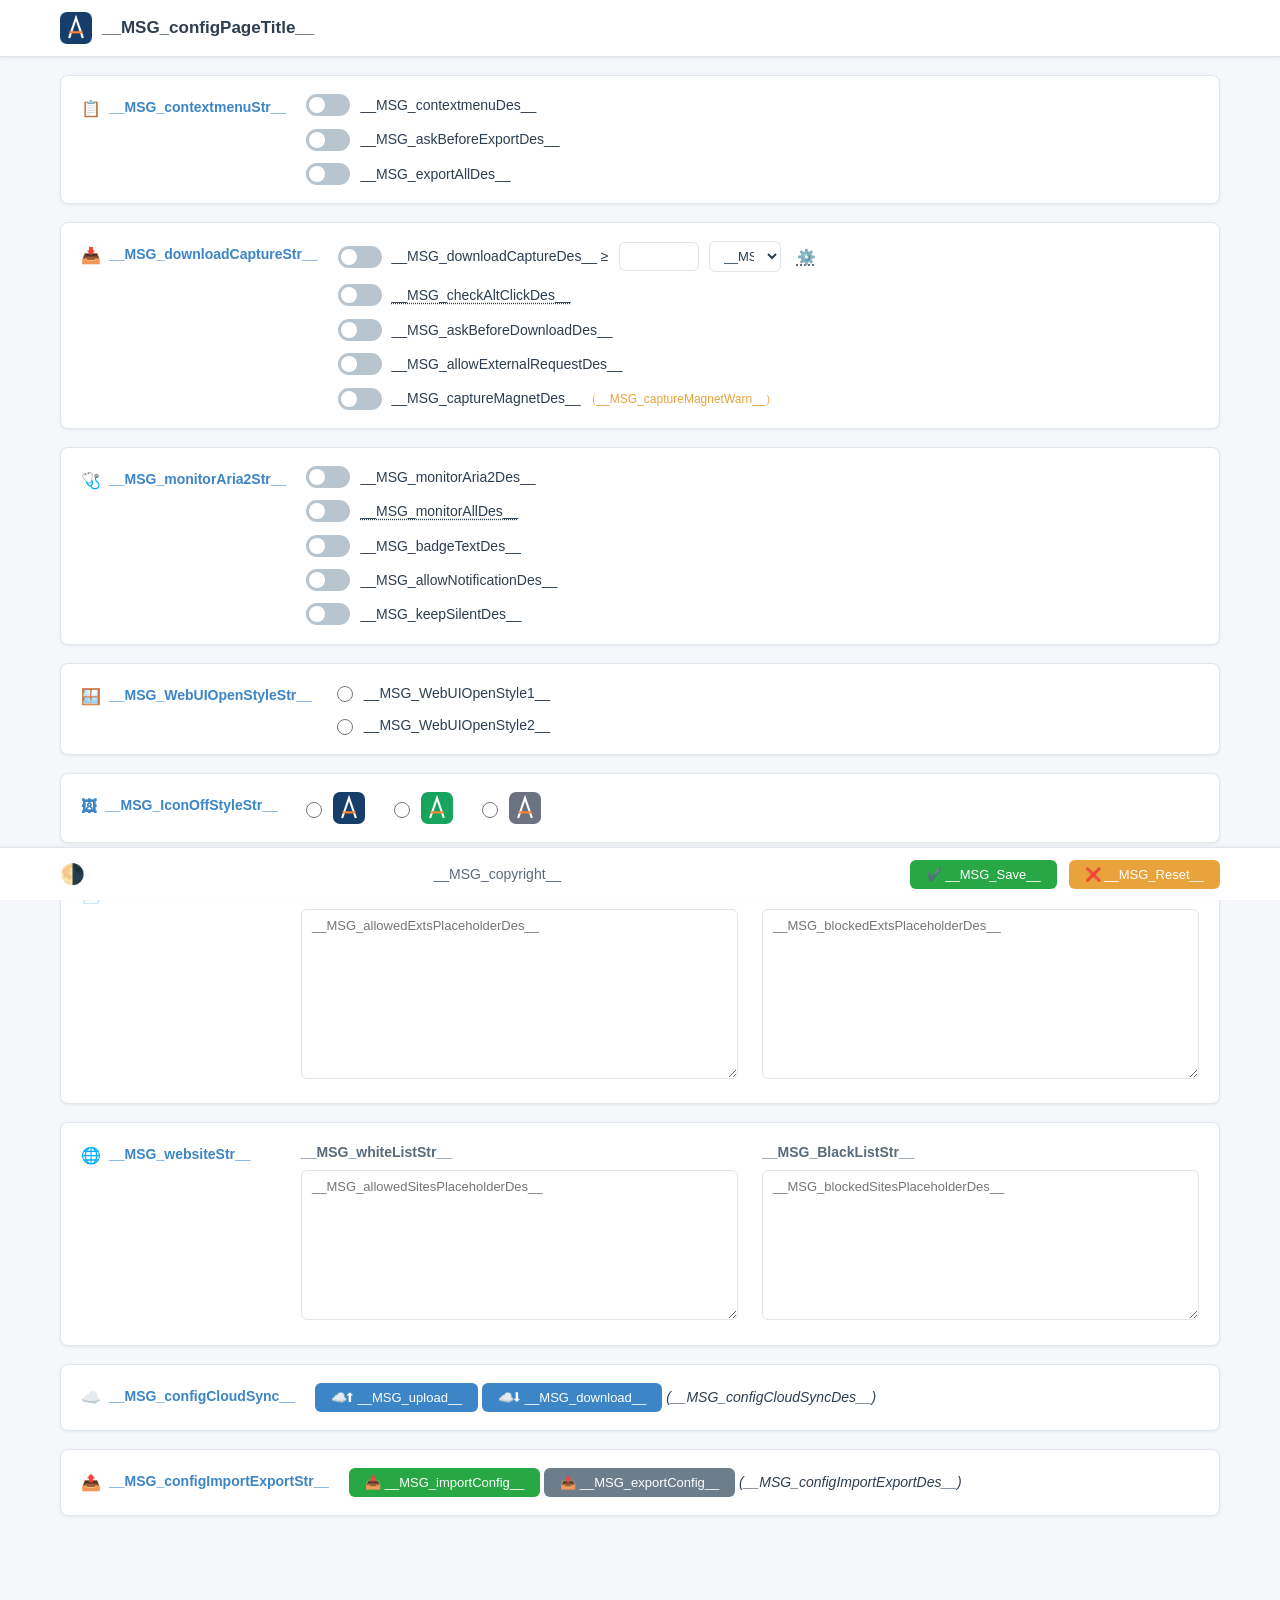
<file: options/options.html>
<!DOCTYPE html>
<html lang="zh-CN">

<head>
  <meta charset="utf-8" />
  <title>__MSG_configPageTitle__</title>
  <meta name="viewport" content="initial-scale=1, width=device-width" />
  <link rel="icon" href="../images/logo32.png" />
  <link rel="stylesheet" href="options.css" />
</head>

<body>
  <nav class="navbar">
    <div class="container">
      <span id="logo"><img src="../images/logo48.png" alt="logo" /> __MSG_configPageTitle__</span>
      <span id="version"></span>
    </div>
  </nav>

  <form id="options-form" autocomplete="off">
    <div class="container">

      <!-- 右键菜单 -->
      <div class="form-row">
        <label class="row-label"><span class="row-icon">📋</span>__MSG_contextmenuStr__</label>
        <div class="row-content">
          <div class="switch-item">
            <label class="switch"><input type="checkbox" id="contextMenus" /><span class="slider"></span></label>
            <span class="switch-text">__MSG_contextmenuDes__</span>
          </div>
          <div class="switch-item">
            <label class="switch"><input type="checkbox" id="askBeforeExport" /><span class="slider"></span></label>
            <span class="switch-text">__MSG_askBeforeExportDes__</span>
          </div>
          <div class="switch-item">
            <label class="switch"><input type="checkbox" id="exportAll" /><span class="slider"></span></label>
            <span class="switch-text">__MSG_exportAllDes__</span>
          </div>
        </div>
      </div>

      <!-- 下载拦截 -->
      <div class="form-row">
        <label class="row-label"><span class="row-icon">📥</span>__MSG_downloadCaptureStr__</label>
        <div class="row-content">
          <div class="switch-item inline-size">
            <label class="switch"><input type="checkbox" id="integration" /><span class="slider"></span></label>
            <span class="switch-text">__MSG_downloadCaptureDes__ ≥</span>
            <input type="number" min="0" step="1" id="fileSize" />
            <select id="fileSizeUnit">
              <option value="MB">__MSG_fileSizeUnitMB__</option>
              <option value="GB">__MSG_fileSizeUnitGB__</option>
            </select>
            <span id="shortcuts-setting" class="icon-btn tool-tip" title="⌨: Alt + A">⚙️</span>
          </div>
          <div class="switch-item">
            <label class="switch"><input type="checkbox" id="checkClick" /><span class="slider"></span></label>
            <span class="switch-text tool-tip" title="__MSG_checkAltClickTip__">__MSG_checkAltClickDes__</span>
          </div>
          <div class="switch-item">
            <label class="switch"><input type="checkbox" id="askBeforeDownload" /><span class="slider"></span></label>
            <span class="switch-text">__MSG_askBeforeDownloadDes__</span>
          </div>
          <div class="switch-item">
            <label class="switch"><input type="checkbox" id="allowExternalRequest" /><span class="slider"></span></label>
            <span class="switch-text">__MSG_allowExternalRequestDes__</span>
          </div>
          <div class="switch-item">
            <label class="switch"><input type="checkbox" id="captureMagnet" /><span class="slider"></span></label>
            <span class="switch-text">__MSG_captureMagnetDes__
              <em class="warn-text">（__MSG_captureMagnetWarn__）</em>
            </span>
          </div>
        </div>
      </div>

      <!-- 监测Aria2状态 -->
      <div class="form-row">
        <label class="row-label"><span class="row-icon">🩺</span>__MSG_monitorAria2Str__</label>
        <div class="row-content">
          <div class="switch-item">
            <label class="switch"><input type="checkbox" id="monitorAria2" /><span class="slider"></span></label>
            <span class="switch-text">__MSG_monitorAria2Des__</span>
          </div>
          <div class="switch-item" id="monitor-all">
            <label class="switch"><input type="checkbox" id="monitorAll" /><span class="slider"></span></label>
            <span class="switch-text tool-tip" title="__MSG_monitorAllTip__">__MSG_monitorAllDes__</span>
          </div>
          <div class="switch-item">
            <label class="switch"><input type="checkbox" id="badgeText" /><span class="slider"></span></label>
            <span class="switch-text">__MSG_badgeTextDes__</span>
          </div>
          <div class="switch-item">
            <label class="switch"><input type="checkbox" id="allowNotification" /><span class="slider"></span></label>
            <span class="switch-text">__MSG_allowNotificationDes__</span>
          </div>
          <div class="switch-item">
            <label class="switch"><input type="checkbox" id="keepSilent" /><span class="slider"></span></label>
            <span class="switch-text">__MSG_keepSilentDes__</span>
          </div>
        </div>
      </div>

      <!-- Aria2-RPC-Server -->
      <div id="rpcList"></div>

      <!-- AriaNG打开方式 -->
      <div class="form-row">
        <label class="row-label"><span class="row-icon">🪟</span>__MSG_WebUIOpenStyleStr__</label>
        <div class="row-content">
          <div class="radio-item">
            <input class="radio-input" type="radio" id="popup" name="webUIOpenStyle" value="popup" />
            <label for="popup">__MSG_WebUIOpenStyle1__</label>
          </div>
          <div class="radio-item">
            <input class="radio-input" type="radio" id="tab" name="webUIOpenStyle" value="tab" />
            <label for="tab">__MSG_WebUIOpenStyle2__</label>
          </div>
        </div>
      </div>

      <!-- 拦截关闭状态图标 -->
      <div class="form-row">
        <label class="row-label"><span class="row-icon">🖼</span>__MSG_IconOffStyleStr__</label>
        <div class="row-content icon-picker">
          <div class="radio-item">
            <input class="radio-input" type="radio" id="iconNavy" name="iconOffStyle" value="Navy" />
            <label for="iconNavy"><img src="../images/ariang-navy.svg" alt="navy icon" title="__MSG_iconStyleNavy__" /></label>
          </div>
          <div class="radio-item">
            <input class="radio-input" type="radio" id="iconGreen" name="iconOffStyle" value="Green" />
            <label for="iconGreen"><img src="../images/ariang-green.svg" alt="green icon" title="__MSG_iconStyleGreen__" /></label>
          </div>
          <div class="radio-item">
            <input class="radio-input" type="radio" id="iconGray" name="iconOffStyle" value="Gray" />
            <label for="iconGray"><img src="../images/ariang-gray.svg" alt="gray icon" title="__MSG_iconStyleGray__" /></label>
          </div>
        </div>
      </div>

      <!-- 扩展名 -->
      <div class="form-row">
        <label class="row-label"><span class="row-icon">📄</span>__MSG_fileExtStr__</label>
        <div class="row-content list-editor">
          <div class="list-col">
            <label for="allowedExts">__MSG_whiteListStr__</label>
            <textarea id="allowedExts" rows="8" placeholder="__MSG_allowedExtsPlaceholderDes__"></textarea>
          </div>
          <div class="list-col">
            <label for="blockedExts">__MSG_BlackListStr__</label>
            <textarea id="blockedExts" rows="8" placeholder="__MSG_blockedExtsPlaceholderDes__"></textarea>
          </div>
        </div>
      </div>

      <!-- 网站 -->
      <div class="form-row">
        <label class="row-label"><span class="row-icon">🌐</span>__MSG_websiteStr__</label>
        <div class="row-content list-editor">
          <div class="list-col">
            <label for="allowedSites">__MSG_whiteListStr__</label>
            <textarea id="allowedSites" rows="7" placeholder="__MSG_allowedSitesPlaceholderDes__"></textarea>
          </div>
          <div class="list-col">
            <label for="blockedSites">__MSG_BlackListStr__</label>
            <textarea id="blockedSites" rows="7" placeholder="__MSG_blockedSitesPlaceholderDes__"></textarea>
          </div>
        </div>
      </div>

      <!-- 配置云同步 -->
      <div class="form-row">
        <label class="row-label"><span class="row-icon">☁️</span>__MSG_configCloudSync__</label>
        <div class="row-content">
          <button type="button" class="btn btn-primary" id="upload">☁️⬆ __MSG_upload__</button>
          <button type="button" class="btn btn-primary" id="download">☁️⬇ __MSG_download__</button>
          <em>(__MSG_configCloudSyncDes__)</em>
          <span class="alert" id="sync-result"></span>
        </div>
      </div>

      <!-- 配置导入导出 -->
      <div class="form-row">
        <label class="row-label"><span class="row-icon">📤</span>__MSG_configImportExportStr__</label>
        <div class="row-content">
          <button type="button" class="btn btn-success" id="importConfig">📥 __MSG_importConfig__</button>
          <button type="button" class="btn btn-secondary" id="exportConfig">📤 __MSG_exportConfig__</button>
          <em>(__MSG_configImportExportDes__)</em>
          <input type="file" id="configFileInput" accept=".json" style="display: none;" />
          <span class="alert" id="import-export-result"></span>
        </div>
      </div>

    </div>

    <footer class="footer">
      <div class="footer-content">
        <div id="colorMode" class="clickable" title="__MSG_ColorMode__">🌗</div>
        <span id="copyright">
          <a target="_blank" href="https://github.com/Mrcoolfuyu/">__MSG_copyright__</a>
        </span>
        <span class="text-center">
          <button type="submit" class="btn btn-success" id="save">✔️ __MSG_Save__</button>
          <button type="reset" class="btn btn-warning" id="reset">❌ __MSG_Reset__</button>
        </span>
      </div>
    </footer>
  </form>

  <script src="../js/config.js"></script>
  <script src="../js/utils.js"></script>
  <script src="options.js"></script>
</body>

</html>
</file>
<file: options/options.css>
/* AriaNG Firefox Extension - options page styles (light/dark) */

:root {
  --bg: #f5f7fa;
  --card-bg: #ffffff;
  --text: #2c3e50;
  --text-secondary: #5a6b7c;
  --border: #dfe6ec;
  --accent: #3c85c6;
  --accent-dark: #2f6aa8;
  --success: #28a745;
  --warning: #e8a33d;
  --danger: #d9534f;
  --input-bg: #ffffff;
  --shadow: 0 1px 3px rgba(44, 62, 80, 0.08);
  --navbar-bg: #ffffff;
}

html.dark-mode {
  --bg: #1a222c;
  --card-bg: #222d38;
  --text: #dbe4ec;
  --text-secondary: #9aabb9;
  --border: #384654;
  --accent: #5aa3e0;
  --accent-dark: #3d85bd;
  --success: #3fb95c;
  --warning: #e8a33d;
  --danger: #e06c68;
  --input-bg: #1a222c;
  --shadow: 0 1px 3px rgba(0, 0, 0, 0.3);
  --navbar-bg: #222d38;
}

* {
  box-sizing: border-box;
}

body {
  margin: 0;
  background: var(--bg);
  color: var(--text);
  font-family: "Segoe UI", "Microsoft YaHei", "PingFang SC", sans-serif;
  font-size: 14px;
  line-height: 1.6;
}

.container {
  max-width: 1200px;
  margin: 0 auto;
  padding: 0 20px;
}

/* ---------- navbar ---------- */
.navbar {
  background: var(--navbar-bg);
  border-bottom: 1px solid var(--border);
  box-shadow: var(--shadow);
  position: sticky;
  top: 0;
  z-index: 10;
}

.navbar .container {
  display: flex;
  align-items: center;
  justify-content: space-between;
  height: 56px;
}

#logo {
  display: flex;
  align-items: center;
  gap: 10px;
  font-size: 17px;
  font-weight: 600;
}

#logo img {
  width: 32px;
  height: 32px;
}

#version {
  color: var(--text-secondary);
  font-size: 13px;
}

/* ---------- form rows ---------- */
form {
  padding-bottom: 80px;
}

.form-row {
  display: flex;
  gap: 20px;
  background: var(--card-bg);
  border: 1px solid var(--border);
  border-radius: 8px;
  box-shadow: var(--shadow);
  margin: 18px auto;
  padding: 18px 20px;
  max-width: 1200px;
}

.row-label {
  flex: 0 0 200px;
  display: flex;
  align-items: flex-start;
  gap: 8px;
  font-weight: 600;
  color: var(--accent);
  padding-top: 2px;
}

.row-icon {
  font-size: 16px;
}

.row-content {
  flex: 1;
  min-width: 0;
}

.switch-item {
  display: flex;
  align-items: center;
  gap: 10px;
  margin-bottom: 12px;
  flex-wrap: wrap;
}

.switch-item:last-child {
  margin-bottom: 0;
}

.switch-text {
  color: var(--text);
}

.warn-text, .beta-text {
  color: var(--warning);
  font-style: normal;
  font-size: 12px;
}

/* ---------- toggle switch ---------- */
.switch {
  position: relative;
  display: inline-block;
  width: 44px;
  height: 22px;
  flex: 0 0 44px;
}

.switch input {
  opacity: 0;
  width: 0;
  height: 0;
}

.slider {
  position: absolute;
  cursor: pointer;
  inset: 0;
  background-color: #b8c4ce;
  border-radius: 22px;
  transition: 0.25s;
}

.slider::before {
  content: "";
  position: absolute;
  height: 16px;
  width: 16px;
  left: 3px;
  bottom: 3px;
  background-color: #ffffff;
  border-radius: 50%;
  transition: 0.25s;
}

.switch input:checked + .slider {
  background-color: var(--accent);
}

.switch input:checked + .slider::before {
  transform: translateX(22px);
}

.switch input:disabled + .slider {
  opacity: 0.5;
  cursor: not-allowed;
}

/* ---------- inputs ---------- */
input[type="text"], input[type="url"], input[type="password"], input[type="number"], select, textarea {
  background: var(--input-bg);
  color: var(--text);
  border: 1px solid var(--border);
  border-radius: 6px;
  padding: 6px 10px;
  font-size: 13px;
  font-family: inherit;
  outline: none;
  transition: border-color 0.2s;
}

input:focus, select:focus, textarea:focus {
  border-color: var(--accent);
}

input.is-invalid {
  border-color: var(--danger);
}

input.is-valid {
  border-color: var(--success);
}

input.is-warning {
  border-color: var(--warning);
}

#fileSize {
  width: 80px;
}

#fileSizeUnit {
  width: 72px;
}

.icon-btn {
  cursor: pointer;
  font-size: 15px;
  padding: 2px 6px;
  border-radius: 6px;
  user-select: none;
}

.icon-btn:hover {
  background: rgba(60, 133, 198, 0.12);
}

/* ---------- radio ---------- */
.radio-item {
  display: flex;
  align-items: center;
  gap: 8px;
  margin-bottom: 10px;
}

.radio-item:last-child {
  margin-bottom: 0;
}

.radio-input {
  accent-color: var(--accent);
  width: 16px;
  height: 16px;
}

.radio-item label {
  cursor: pointer;
}

.radio-item img {
  width: 32px;
  height: 32px;
  vertical-align: middle;
  cursor: pointer;
}

.icon-picker {
  display: flex;
  gap: 24px;
  align-items: center;
}

/*
 * Zero the per-item bottom margin inside the picker: with align-items:center
 * the margin box is what gets centred, so a trailing item without margin sat a
 * few pixels lower than its neighbours.
 */
.icon-picker .radio-item,
.icon-picker .radio-item:last-child {
  margin-bottom: 0;
}

/* ---------- list editor ---------- */
.list-editor {
  display: flex;
  gap: 24px;
}

.list-col {
  flex: 1;
  min-width: 0;
}

.list-col label {
  display: block;
  font-weight: 600;
  margin-bottom: 6px;
  color: var(--text-secondary);
}

textarea {
  width: 100%;
  resize: vertical;
  line-height: 1.5;
}

/* ---------- rpc rows ---------- */
.rpc-row {
  display: flex;
  align-items: center;
  gap: 8px;
  margin-bottom: 10px;
  flex-wrap: wrap;
}

.rpc-row:last-child {
  margin-bottom: 0;
}

.rpc-row .name { width: 110px; }
.rpc-row .secretKey { width: 130px; }
.rpc-row .rpcUrl { flex: 1; min-width: 220px; }
.rpc-row .location { width: 160px; }
.rpc-row .pattern { flex: 1; min-width: 160px; }

.rpc-row .mark-btn {
  white-space: nowrap;
}

/* ---------- buttons ---------- */
.btn {
  display: inline-flex;
  align-items: center;
  gap: 6px;
  border: none;
  border-radius: 6px;
  padding: 7px 16px;
  font-size: 13px;
  font-family: inherit;
  cursor: pointer;
  color: #ffffff;
  transition: filter 0.2s;
}

.btn:hover {
  filter: brightness(1.1);
}

.btn-primary { background: var(--accent); }
.btn-success { background: var(--success); }
.btn-warning { background: var(--warning); color: #ffffff; }
.btn-secondary { background: #6c7d8c; }

.alert {
  margin-left: 10px;
  font-size: 13px;
}

.alert-success { color: var(--success); }
.alert-danger { color: var(--danger); }

/* ---------- footer ---------- */
.footer {
  position: fixed;
  bottom: 0;
  left: 0;
  right: 0;
  background: var(--navbar-bg);
  border-top: 1px solid var(--border);
  box-shadow: 0 -1px 3px rgba(44, 62, 80, 0.06);
  z-index: 10;
}

.footer-content {
  max-width: 1200px;
  margin: 0 auto;
  padding: 10px 20px;
  display: flex;
  align-items: center;
  justify-content: space-between;
  gap: 16px;
}

#colorMode {
  cursor: pointer;
  font-size: 20px;
  user-select: none;
}

#copyright a {
  color: var(--text-secondary);
  text-decoration: none;
}

#copyright a:hover {
  color: var(--accent);
}

.text-center {
  display: flex;
  gap: 12px;
}

/* ---------- tooltip ---------- */
.tool-tip {
  text-decoration: underline dotted;
  text-underline-offset: 3px;
  cursor: help;
}

@media (max-width: 760px) {
  .form-row {
    flex-direction: column;
    gap: 10px;
  }
  .row-label {
    flex: none;
  }
  .list-editor {
    flex-direction: column;
  }
}
</file>
